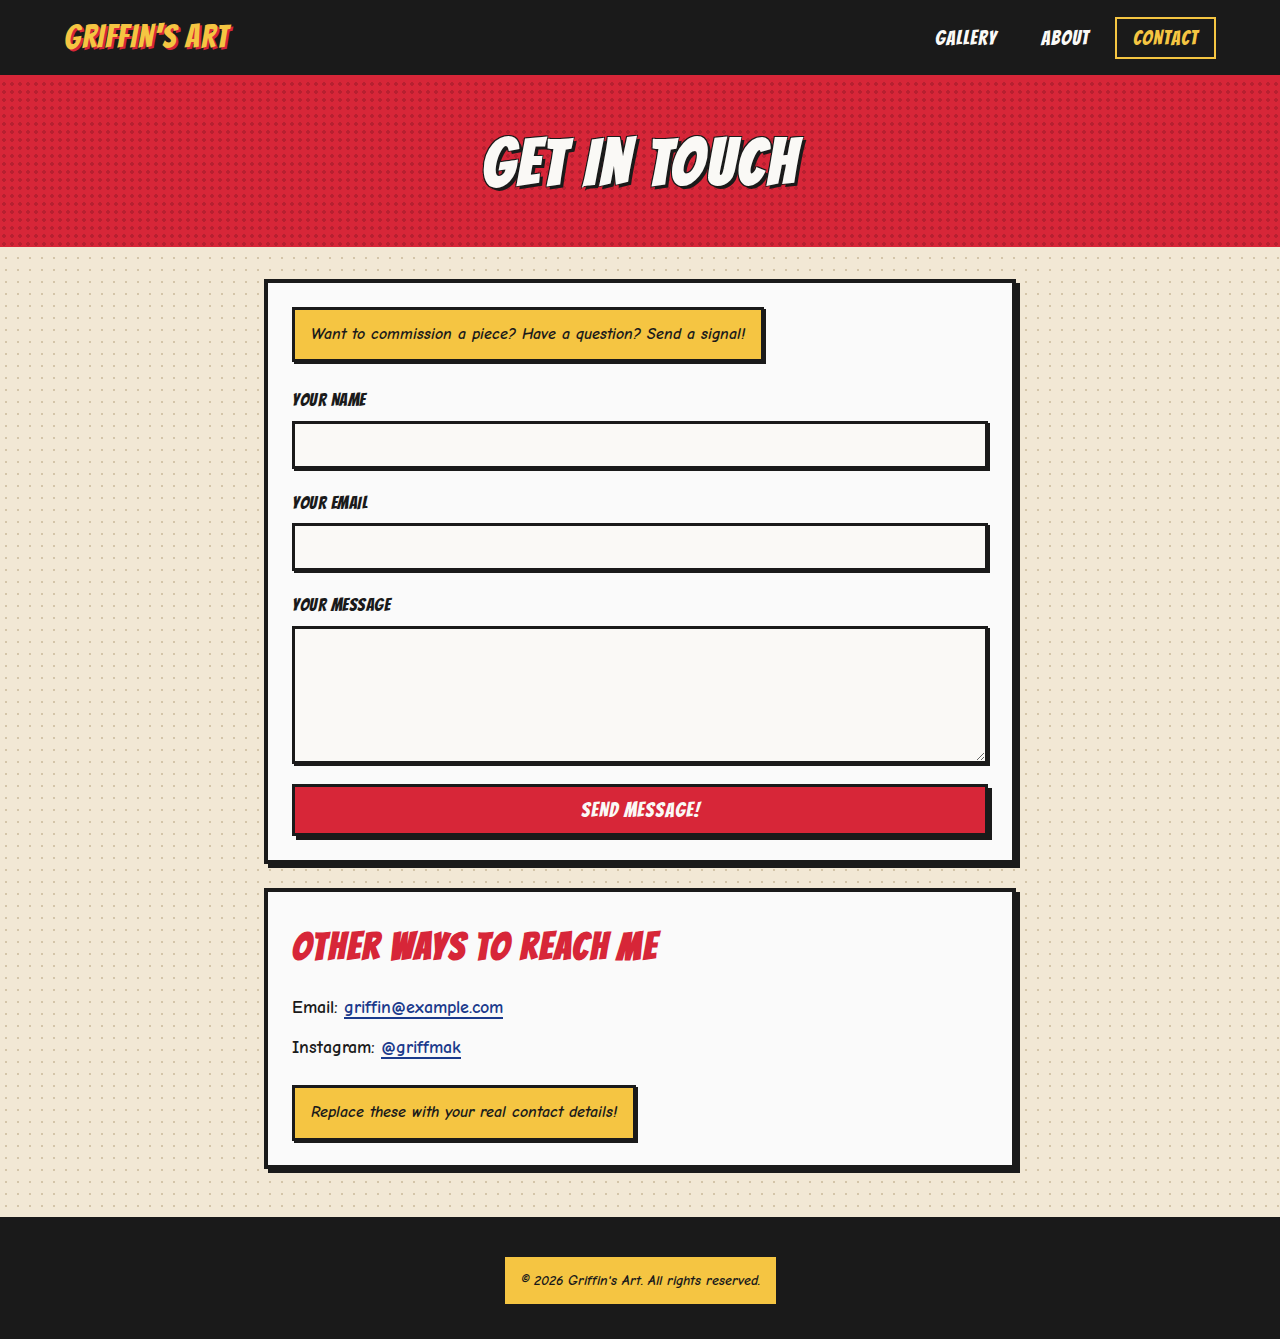
<file: griffin-art/contact.html>
<!DOCTYPE html>
<html lang="en">
<head>
  <meta charset="UTF-8">
  <meta name="viewport" content="width=device-width, initial-scale=1.0">
  <meta name="description" content="Get in touch with Griffin - Commissions, inquiries, and collaborations">
  <title>Contact - Griffin's Art</title>
  <link rel="preconnect" href="https://fonts.googleapis.com">
  <link rel="preconnect" href="https://fonts.gstatic.com" crossorigin>
  <link href="https://fonts.googleapis.com/css2?family=Bangers&family=Comic+Neue:wght@400;700&display=swap" rel="stylesheet">
  <link rel="stylesheet" href="css/style.css">
</head>
<body>
  <a class="skip-link" href="#main-content">Skip to content</a>

  <!-- NAVIGATION -->
  <nav class="site-nav" role="navigation" aria-label="Main navigation">
    <div class="nav-inner">
      <a href="index.html" class="site-title">Griffin's Art</a>
      <button class="nav-toggle" aria-expanded="false" aria-controls="nav-menu" aria-label="Toggle navigation menu">
        <span class="hamburger-line"></span>
        <span class="hamburger-line"></span>
        <span class="hamburger-line"></span>
      </button>
      <ul id="nav-menu" class="nav-links">
        <li><a href="index.html" class="nav-link">Gallery</a></li>
        <li><a href="about.html" class="nav-link">About</a></li>
        <li><a href="contact.html" class="nav-link">Contact</a></li>
      </ul>
    </div>
  </nav>

  <!-- HEADER -->
  <header class="page-header halftone-accent">
    <h1 class="comic-heading">Get In Touch</h1>
  </header>

  <!-- CONTENT -->
  <main id="main-content">
    <section class="contact-section">

      <!-- Contact Form -->
      <div class="comic-panel contact-panel">
        <div class="caption-box">
          <p>Want to commission a piece? Have a question? Send a signal!</p>
        </div>

        <form class="contact-form" action="https://formspree.io/f/YOUR_FORM_ID" method="POST">
          <div class="form-group">
            <label for="name" class="form-label">Your Name</label>
            <input type="text" id="name" name="name" required class="form-input"
                   autocomplete="name">
          </div>
          <div class="form-group">
            <label for="email" class="form-label">Your Email</label>
            <input type="email" id="email" name="email" required class="form-input"
                   autocomplete="email">
          </div>
          <div class="form-group">
            <label for="message" class="form-label">Your Message</label>
            <textarea id="message" name="message" rows="6" required class="form-input"></textarea>
          </div>
          <button type="submit" class="comic-button">Send Message!</button>
        </form>
      </div>

      <!-- Alternative Contact -->
      <div class="comic-panel contact-panel">
        <h2 class="panel-heading">Other Ways to Reach Me</h2>
        <ul class="contact-list">
          <li>
            <strong>Email:</strong>
            <a href="mailto:griffin@example.com">griffin@example.com</a>
          </li>
          <li>
            <strong>Instagram:</strong>
            <a href="https://instagram.com/griffmak" target="_blank" rel="noopener noreferrer">@griffmak</a>
          </li>
        </ul>
        <div class="caption-box" style="margin-top: 1.5rem;">
          <p>Replace these with your real contact details!</p>
        </div>
      </div>

    </section>
  </main>

  <!-- FOOTER -->
  <footer class="site-footer">
    <div class="caption-box">
      <p>&copy; 2026 Griffin's Art. All rights reserved.</p>
    </div>
  </footer>

  <script src="js/nav.js"></script>
</body>
</html>
</file>
<file: griffin-art/css/style.css>
/* ============================================
   1. CSS CUSTOM PROPERTIES
   ============================================ */
:root {
  /* Primary comic colors */
  --comic-red: #D72638;
  --comic-blue: #1B3A8C;
  --comic-yellow: #F5C542;
  --comic-black: #1A1A1A;
  --comic-white: #FAF9F6;

  /* Secondary/accent */
  --comic-orange: #E8752A;
  --comic-green: #2D8C3C;

  /* Background tones */
  --paper-cream: #F2E8D5;
  --panel-bg: #FAFAFA;

  /* UI values */
  --border-thick: 4px;
  --border-panel: 3px;
  --shadow-offset: 4px;
  --max-width: 1200px;
}

/* ============================================
   2. RESET / BASE STYLES
   ============================================ */
*,
*::before,
*::after {
  box-sizing: border-box;
  margin: 0;
  padding: 0;
}

html {
  scroll-behavior: smooth;
}

body {
  font-family: 'Comic Neue', cursive, sans-serif;
  font-weight: 400;
  line-height: 1.6;
  color: var(--comic-black);
  background-color: var(--paper-cream);
  background-image: radial-gradient(circle, #D4C5A9 1px, transparent 1px);
  background-size: 12px 12px;
  min-height: 100vh;
}

img {
  max-width: 100%;
  height: auto;
  display: block;
}

a {
  color: var(--comic-blue);
  text-decoration: none;
}

a:hover {
  color: var(--comic-red);
}

ul {
  list-style: none;
}

/* ============================================
   3. TYPOGRAPHY
   ============================================ */
h1, h2, h3, .nav-link, .site-title {
  font-family: 'Bangers', cursive;
  letter-spacing: 0.05em;
  text-transform: uppercase;
}

h1 { font-size: clamp(2rem, 5vw, 3.5rem); }
h2 { font-size: clamp(1.5rem, 3vw, 2.5rem); }
h3 { font-size: clamp(1.25rem, 2.5vw, 1.75rem); }

p {
  margin-bottom: 1rem;
}

p:last-child {
  margin-bottom: 0;
}

/* ============================================
   4. COMIC BOOK COMPONENTS
   ============================================ */

/* --- Comic Panel --- */
.comic-panel {
  border: var(--border-thick) solid var(--comic-black);
  background: var(--panel-bg);
  box-shadow: var(--shadow-offset) var(--shadow-offset) 0 var(--comic-black);
  position: relative;
}

/* --- Comic Heading (outlined text) --- */
.comic-heading {
  font-family: 'Bangers', cursive;
  color: var(--comic-white);
  text-shadow:
    3px 3px 0 var(--comic-black),
    -1px -1px 0 var(--comic-black),
    1px -1px 0 var(--comic-black),
    -1px 1px 0 var(--comic-black);
  font-size: clamp(2rem, 5vw, 4rem);
  text-transform: uppercase;
  letter-spacing: 0.05em;
}

/* --- Speech Bubble --- */
.speech-bubble {
  position: relative;
  background: var(--comic-white);
  border: 3px solid var(--comic-black);
  border-radius: 20px;
  padding: 1rem 1.5rem;
  font-family: 'Comic Neue', cursive;
  font-weight: 700;
}

.speech-bubble::after {
  content: '';
  position: absolute;
  bottom: -20px;
  left: 30px;
  width: 0;
  height: 0;
  border-left: 15px solid transparent;
  border-right: 15px solid transparent;
  border-top: 20px solid var(--comic-black);
}

.speech-bubble::before {
  content: '';
  position: absolute;
  bottom: -15px;
  left: 33px;
  width: 0;
  height: 0;
  border-left: 12px solid transparent;
  border-right: 12px solid transparent;
  border-top: 17px solid var(--comic-white);
  z-index: 1;
}

/* --- Caption Box (narrator) --- */
.caption-box {
  background: var(--comic-yellow);
  border: 3px solid var(--comic-black);
  padding: 0.75rem 1rem;
  font-family: 'Comic Neue', cursive;
  font-style: italic;
  font-weight: 700;
  box-shadow: 2px 2px 0 var(--comic-black);
  display: inline-block;
}

/* --- Halftone Accent Band --- */
.halftone-accent {
  background-color: var(--comic-red);
  background-image: radial-gradient(circle, rgba(0,0,0,0.15) 2px, transparent 2px);
  background-size: 8px 8px;
}

/* --- Action Lines (radiating) --- */
.action-lines {
  position: relative;
  overflow: hidden;
}

.action-lines::before {
  content: '';
  position: absolute;
  inset: -50%;
  background: repeating-conic-gradient(
    var(--comic-yellow) 0deg 3deg,
    #F0BA30 3deg 6deg,
    var(--comic-yellow) 6deg 15deg
  );
  z-index: 0;
  opacity: 0.6;
}

.action-lines > * {
  position: relative;
  z-index: 1;
}

/* --- Comic Button --- */
.comic-button {
  font-family: 'Bangers', cursive;
  font-size: 1.25rem;
  letter-spacing: 0.05em;
  text-transform: uppercase;
  background: var(--comic-red);
  color: var(--comic-white);
  border: 3px solid var(--comic-black);
  padding: 0.75rem 2rem;
  cursor: pointer;
  box-shadow: 4px 4px 0 var(--comic-black);
  transition: all 0.1s ease;
}

.comic-button:hover {
  transform: translate(2px, 2px);
  box-shadow: 2px 2px 0 var(--comic-black);
}

.comic-button:active {
  transform: translate(4px, 4px);
  box-shadow: none;
}

/* ============================================
   5. NAVIGATION
   ============================================ */
.site-nav {
  background: var(--comic-black);
  border-bottom: 5px solid var(--comic-red);
  position: sticky;
  top: 0;
  z-index: 100;
}

.nav-inner {
  max-width: var(--max-width);
  margin: 0 auto;
  display: flex;
  justify-content: space-between;
  align-items: center;
  padding: 0.75rem 1.5rem;
}

.site-title {
  font-size: 2rem;
  color: var(--comic-yellow);
  text-decoration: none;
  text-shadow: 2px 2px 0 var(--comic-red);
  white-space: nowrap;
}

.site-title:hover {
  color: var(--comic-yellow);
}

.nav-links {
  display: flex;
  gap: 0.5rem;
  align-items: center;
}

.nav-link {
  font-size: 1.25rem;
  color: var(--comic-white);
  text-decoration: none;
  padding: 0.5rem 1rem;
  border: 2px solid transparent;
  transition: all 0.15s ease;
}

.nav-link:hover,
.nav-link.active {
  color: var(--comic-yellow);
  border-color: var(--comic-yellow);
}

/* Hamburger (mobile) */
.nav-toggle {
  display: none;
  background: none;
  border: none;
  cursor: pointer;
  padding: 0.5rem;
  flex-direction: column;
  gap: 5px;
}

.hamburger-line {
  display: block;
  width: 28px;
  height: 3px;
  background: var(--comic-white);
  border-radius: 2px;
  transition: all 0.2s ease;
}

/* ============================================
   6. HERO BANNER
   ============================================ */
.hero-banner {
  text-align: center;
  padding: 3rem 1.5rem;
  position: relative;
  overflow: hidden;
}

.hero-content {
  position: relative;
  z-index: 1;
}

.hero-content .comic-heading {
  margin-bottom: 1rem;
}

.hero-content .caption-box {
  font-size: 1.1rem;
}

/* ============================================
   7. GALLERY PAGE
   ============================================ */
.gallery-section {
  max-width: var(--max-width);
  margin: 0 auto;
  padding: 2rem 1.5rem;
}

.gallery-grid {
  display: grid;
  grid-template-columns: repeat(auto-fill, minmax(280px, 1fr));
  gap: 1.5rem;
}

.gallery-item {
  aspect-ratio: 3 / 4;
  overflow: hidden;
  cursor: pointer;
  position: relative;
  transition: transform 0.15s ease;
}

.gallery-item:hover {
  transform: rotate(-0.5deg) scale(1.02);
}

.gallery-item img {
  width: 100%;
  height: 100%;
  object-fit: cover;
  transition: transform 0.2s ease;
}

.gallery-item:hover img {
  transform: scale(1.05);
}

.gallery-item-title {
  position: absolute;
  bottom: 0;
  left: 0;
  right: 0;
  background: rgba(26, 26, 26, 0.85);
  color: var(--comic-yellow);
  font-family: 'Bangers', cursive;
  font-size: 1.1rem;
  letter-spacing: 0.05em;
  text-transform: uppercase;
  padding: 0.6rem 0.75rem;
  transform: translateY(100%);
  transition: transform 0.2s ease;
}

.gallery-item:hover .gallery-item-title,
.gallery-item:focus .gallery-item-title {
  transform: translateY(0);
}

/* Aspect ratio fallback */
@supports not (aspect-ratio: 3/4) {
  .gallery-item {
    padding-bottom: 133.33%;
    height: 0;
  }
  .gallery-item img {
    position: absolute;
    top: 0;
    left: 0;
  }
}

/* ============================================
   8. MODAL / LIGHTBOX
   ============================================ */
.modal-overlay {
  position: fixed;
  inset: 0;
  background: rgba(26, 26, 26, 0.9);
  z-index: 200;
  display: flex;
  align-items: center;
  justify-content: center;
  padding: 1.5rem;
  overflow-y: auto;
}

.modal-overlay[hidden] {
  display: none;
}

.modal-content {
  max-width: 900px;
  width: 100%;
  max-height: 90vh;
  overflow-y: auto;
  display: grid;
  grid-template-columns: 1fr 1fr;
  gap: 0;
  position: relative;
}

.modal-close {
  position: absolute;
  top: -15px;
  right: -15px;
  width: 40px;
  height: 40px;
  background: var(--comic-red);
  color: var(--comic-white);
  border: 3px solid var(--comic-black);
  font-size: 1.5rem;
  font-weight: bold;
  cursor: pointer;
  display: flex;
  align-items: center;
  justify-content: center;
  z-index: 10;
  box-shadow: 2px 2px 0 var(--comic-black);
  line-height: 1;
}

.modal-close:hover {
  background: var(--comic-black);
}

.modal-image-wrap {
  background: var(--comic-black);
  display: flex;
  align-items: center;
  justify-content: center;
  min-height: 300px;
}

.modal-image-wrap img {
  width: 100%;
  height: 100%;
  object-fit: contain;
  max-height: 70vh;
}

.modal-details {
  padding: 1.5rem;
  display: flex;
  flex-direction: column;
  gap: 1rem;
  background: var(--panel-bg);
}

.modal-details .comic-heading {
  font-size: clamp(1.5rem, 3vw, 2.5rem);
  color: var(--comic-black);
  text-shadow:
    2px 2px 0 var(--comic-yellow),
    -1px -1px 0 var(--comic-yellow);
}

.modal-details .caption-box {
  font-size: 0.95rem;
}

.modal-details .speech-bubble {
  font-weight: 400;
  font-size: 1rem;
  line-height: 1.6;
}

/* ============================================
   9. ABOUT PAGE
   ============================================ */
.page-header {
  text-align: center;
  padding: 2rem 1.5rem;
  color: var(--comic-white);
}

.about-section {
  max-width: 1000px;
  margin: 2rem auto;
  padding: 0 1.5rem;
}

.about-panels {
  display: grid;
  grid-template-columns: 1fr 1fr;
  gap: 1.5rem;
}

.about-panel {
  padding: 1.5rem;
}

.about-panel--wide {
  grid-column: 1 / -1;
}

.about-panel .panel-content {
  display: flex;
  gap: 1.5rem;
  align-items: flex-start;
  margin-top: 1rem;
}

.about-photo {
  width: 250px;
  min-width: 200px;
  border: 4px solid var(--comic-black);
  box-shadow: 4px 4px 0 var(--comic-black);
}

.about-panel .panel-heading {
  font-family: 'Bangers', cursive;
  color: var(--comic-red);
  margin-bottom: 0.75rem;
  text-transform: uppercase;
  letter-spacing: 0.05em;
}

.about-panel p {
  font-size: 1.05rem;
}

.about-panel ul {
  padding-left: 1.25rem;
  list-style: disc;
}

.about-panel li {
  margin-bottom: 0.5rem;
  font-size: 1.05rem;
}

/* ============================================
   10. CONTACT PAGE
   ============================================ */
.contact-section {
  max-width: 800px;
  margin: 2rem auto;
  padding: 0 1.5rem;
  display: grid;
  gap: 1.5rem;
}

.contact-panel {
  padding: 1.5rem;
}

.contact-panel .panel-heading {
  font-family: 'Bangers', cursive;
  color: var(--comic-red);
  margin-bottom: 1rem;
  text-transform: uppercase;
}

.contact-form {
  margin-top: 1.5rem;
  display: flex;
  flex-direction: column;
  gap: 1.25rem;
}

.form-group {
  display: flex;
  flex-direction: column;
  gap: 0.4rem;
}

.form-label {
  font-family: 'Bangers', cursive;
  font-size: 1.1rem;
  letter-spacing: 0.03em;
  text-transform: uppercase;
  color: var(--comic-black);
}

.form-input {
  width: 100%;
  padding: 0.75rem;
  border: 3px solid var(--comic-black);
  font-family: 'Comic Neue', cursive;
  font-size: 1rem;
  background: var(--comic-white);
  box-shadow: 2px 2px 0 var(--comic-black);
  transition: box-shadow 0.15s ease;
}

.form-input:focus {
  outline: 3px solid var(--comic-blue);
  outline-offset: 2px;
  box-shadow: 4px 4px 0 var(--comic-blue);
}

textarea.form-input {
  resize: vertical;
  min-height: 120px;
}

.contact-list {
  display: flex;
  flex-direction: column;
  gap: 0.75rem;
  font-size: 1.1rem;
}

.contact-list a {
  font-weight: 700;
  color: var(--comic-blue);
  border-bottom: 2px solid var(--comic-blue);
  transition: color 0.15s ease;
}

.contact-list a:hover {
  color: var(--comic-red);
  border-bottom-color: var(--comic-red);
}

/* ============================================
   11. FOOTER
   ============================================ */
.site-footer {
  text-align: center;
  padding: 2rem 1.5rem;
  margin-top: 3rem;
  border-top: 5px solid var(--comic-black);
  background: var(--comic-black);
}

.site-footer .caption-box {
  font-size: 0.9rem;
}

/* ============================================
   12. ACCESSIBILITY
   ============================================ */

/* Skip to content link */
.skip-link {
  position: absolute;
  top: -100%;
  left: 0;
  background: var(--comic-yellow);
  color: var(--comic-black);
  padding: 0.5rem 1rem;
  z-index: 300;
  font-family: 'Comic Neue', cursive;
  font-weight: 700;
  border: 3px solid var(--comic-black);
}

.skip-link:focus {
  top: 0;
}

/* Visible focus indicators */
:focus-visible {
  outline: 3px solid var(--comic-blue);
  outline-offset: 3px;
}

/* Respect user motion preferences */
@media (prefers-reduced-motion: reduce) {
  *,
  *::before,
  *::after {
    animation-duration: 0.01ms !important;
    transition-duration: 0.01ms !important;
  }
  html {
    scroll-behavior: auto;
  }
}

/* ============================================
   13. RESPONSIVE DESIGN
   ============================================ */
@media (max-width: 900px) {
  .modal-content {
    grid-template-columns: 1fr;
    max-height: 95vh;
  }

  .modal-image-wrap img {
    max-height: 50vh;
  }
}

@media (max-width: 768px) {
  /* Navigation */
  .nav-toggle {
    display: flex;
  }

  .nav-links {
    display: none;
    flex-direction: column;
    position: absolute;
    top: 100%;
    left: 0;
    right: 0;
    background: var(--comic-black);
    border-bottom: 4px solid var(--comic-red);
    padding: 1rem;
    gap: 0;
  }

  .nav-links--open {
    display: flex;
  }

  .nav-link {
    display: block;
    padding: 0.75rem 1rem;
    border-bottom: 1px solid rgba(255,255,255,0.1);
    width: 100%;
  }

  /* Gallery */
  .gallery-grid {
    grid-template-columns: repeat(auto-fill, minmax(200px, 1fr));
    gap: 1rem;
  }

  /* About */
  .about-panels {
    grid-template-columns: 1fr;
  }

  .about-panel .panel-content {
    flex-direction: column;
  }

  .about-photo {
    width: 100%;
    max-width: 300px;
    margin: 0 auto;
  }

  /* Hero */
  .hero-banner {
    padding: 2rem 1rem;
  }
}

@media (max-width: 480px) {
  .gallery-grid {
    grid-template-columns: 1fr 1fr;
    gap: 0.75rem;
  }

  .gallery-item-title {
    font-size: 0.85rem;
    padding: 0.4rem 0.5rem;
  }

  .site-title {
    font-size: 1.5rem;
  }

  .modal-content {
    margin: 0;
  }

  .modal-details {
    padding: 1rem;
  }
}
</file>
